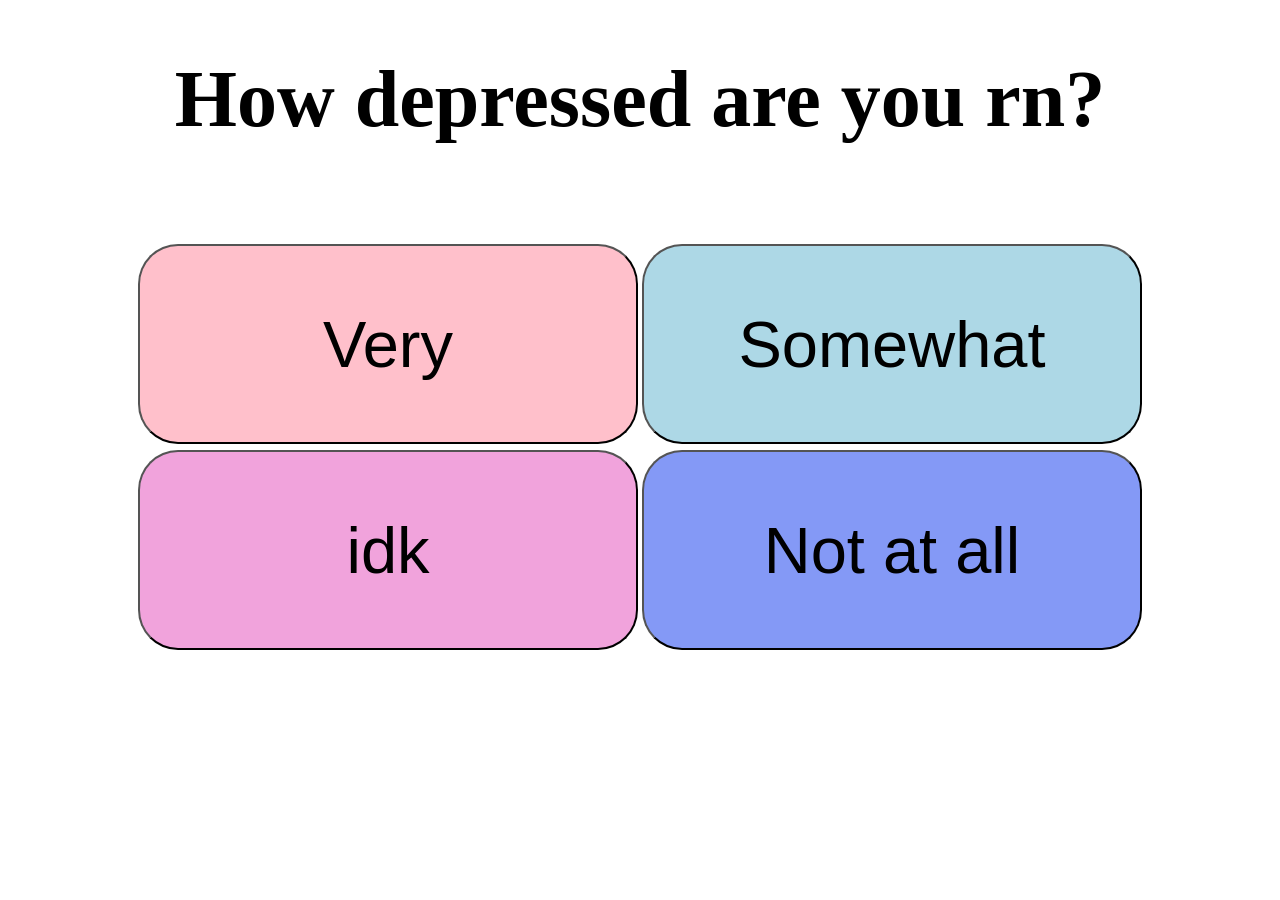
<file: index.html>
<!DOCTYPE html>
<html lang="en">
<head>
    <meta charset="UTF-8">
    <meta name="viewport" content="width=device-width, initial-scale=1.0">
    <title>Happy Carpets</title>
</head>
<body>
    <div id = "start page">
    <h1 style="text-align: center; font-size:80px">  
        How depressed are you rn?
    </h1>
    <div class="quiz">
        <h2>
            <style>
                .quiz
                {
                    display: flex;           
                    flex-direction: column;    
                    align-items: center;      
                     

                    gap: 1px;
                }
                button
                {
                    color: black;
                    width: 500px;
                    height: 200px;
                    font-size: 65px;
                    border-radius: 40px;

                    transition: all 0.2s ease; 
                }
            </style>
        </h2>
        <div>
            <button style = "background-color: pink;"
            onclick="alert('You are very depressed!')">Very</button>

            <button style = "background-color: lightblue;margin-top: 5px" 
            onclick="alert('You are somewhat depressed!')">Somewhat</button>
        </div>
        
        <div>
            <button style = "background-color: rgb(241, 163, 220);"
            onclick="alert('You are somewhat depressed!')">idk</button >

            <button style = "background-color: rgb(132, 153, 246);margin-top: 5px"
            onclick="alert('You are not depressed at all!')">Not at all</button>
        </div>
        
    </div>         
</body>
</html>
</file>
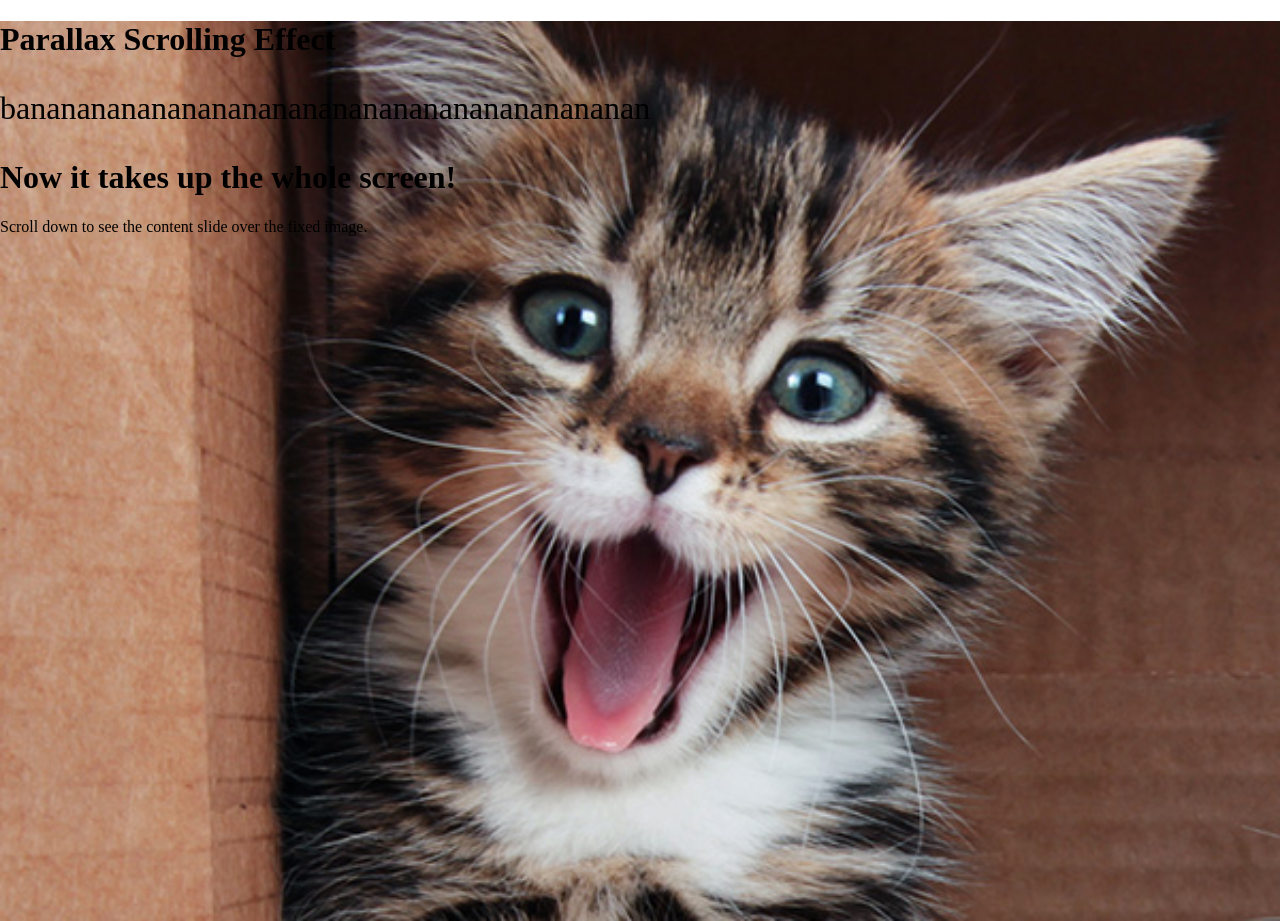
<file: background.html>
<!DOCTYPE html>
<html>
<head>
<style>
  body, html {
    margin: 0;
    padding: 0;
    height: 100%;
  }

  .parallax-container {
    height: 100vh; 
    width: 100%;

    background-image: url('smiling-cat-for-web.jpg');
    background-attachment: fixed;
    background-position: center;
    background-repeat: no-repeat;
    background-size: cover;
  }

  .content {
    height: 1000px;
    background-color: transparent;
    padding: 50px;
    font-size: 24px;
  }
</style>
</head>
<body>
    <div class="parallax-container">
        <div >
            <h1>Parallax Scrolling Effect</h1>
            <p style = "font-size: xx-large;"> bananananananananananananananananananananan </p>
        </div>

        <div >
            <h1>Now it takes up the whole screen!</h1>
            <p>Scroll down to see the content slide over the fixed image.</p>
        </div>
    </div>
  

</body>
</html>
</file>
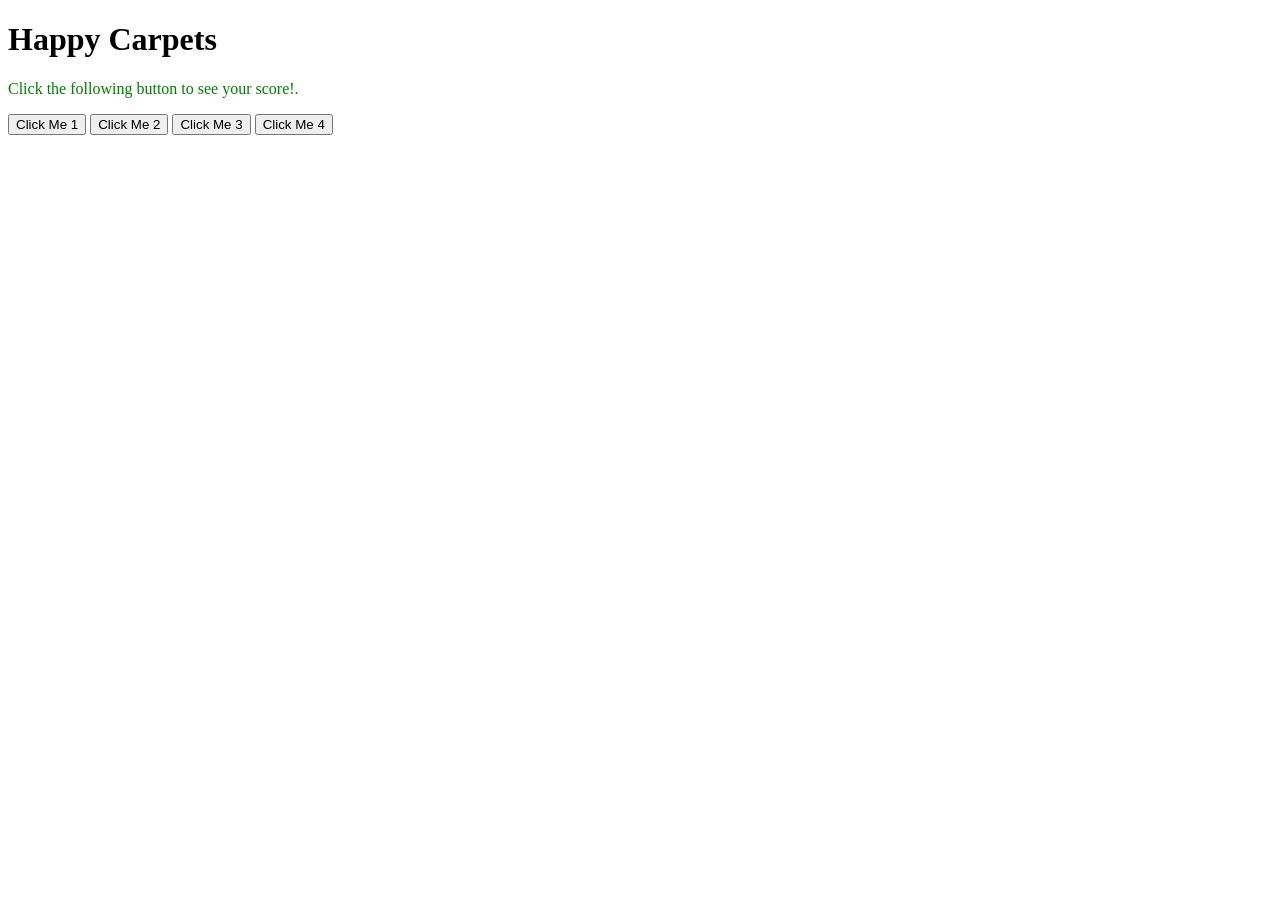
<file: displayscore.html>
<!DOCTYPE html>
<html lang="en">
<head>
    <meta charset="UTF-8">
    <meta name="viewport" content="width=device-width, initial-scale=1.0">
    <title>Happy Carpets</title>
</head>
<body>
    <h1>Happy Carpets</h1>
    <p style="font-family: Georgia, 'Times New Roman', Times, serif; color: green;">Click the following button to see your score!.</p>
    
    <button type="button" onclick="score++; questions++; myFunction()">Click Me 1</button>
    <button type="button" onclick="score = Number(score) + 2; questions++; myFunction()">Click Me 2</button>
    <button type="button" onclick="score = Number(score) + 3; questions++; myFunction()">Click Me 3</button>
    <button type="button" onclick="score = Number(score) + 4; questions++; myFunction()">Click Me 4</button>

    <script>
        const params = new URLSearchParams(window.location.search);
        let score = Number(params.get('score') ?? 0);
        let questions = Number(params.get('questions') ?? 0);
        alert(`Success! Your score is ${score}`);
        function myFunction() 
        {
        if(questions==3)
        {
            window.location.href = `resultsScreen.html?score=${score}`
        }
        else
        {
            window.location.href = `displayscore.html?score=${score}&questions=${questions}`
        }
            //console.log(`The button was clicked! Your score is ${score}`)
        }
    </script>
</body>
</html>
</file>
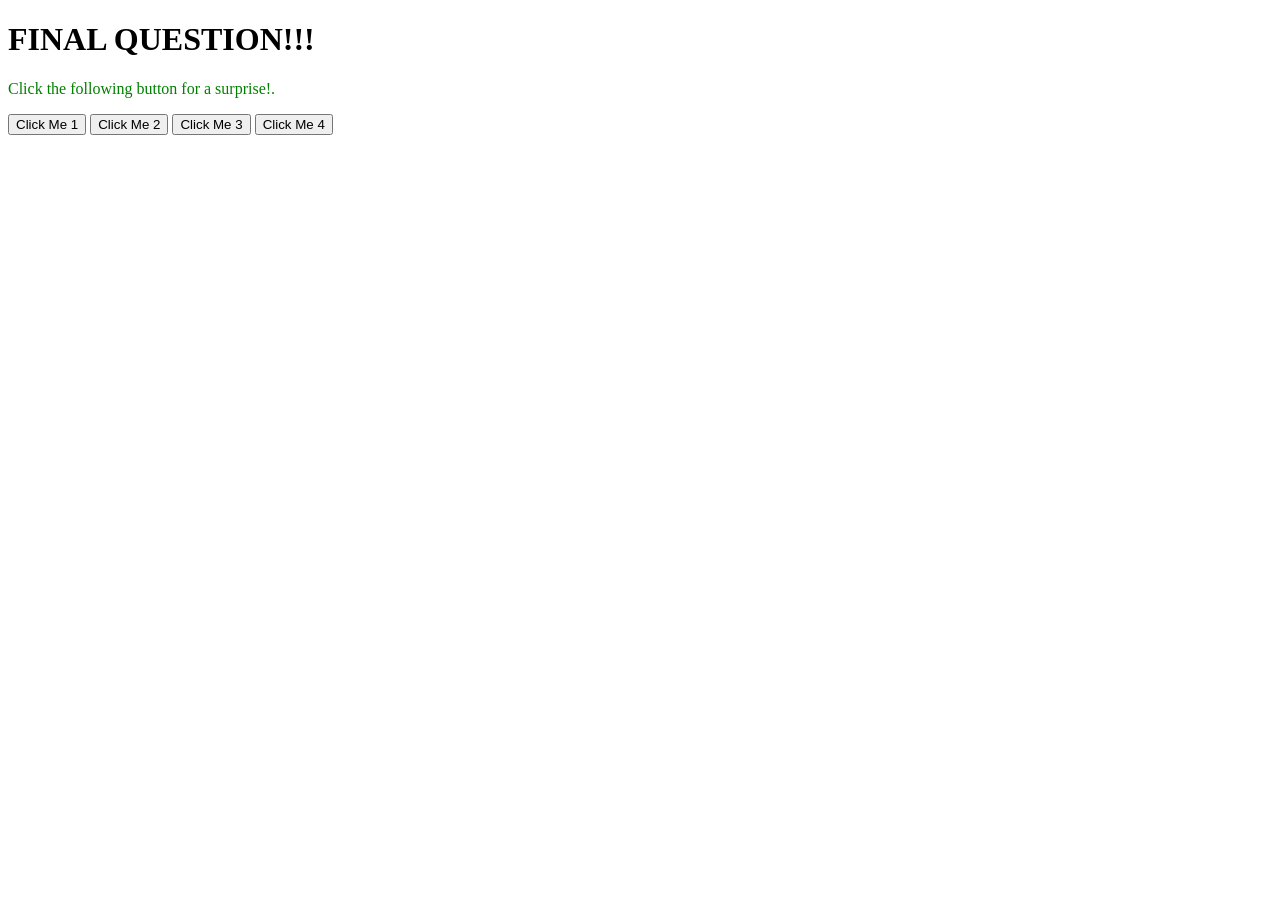
<file: finalquestion.html>
<!DOCTYPE html>
<html lang="en">
<head>
    <meta charset="UTF-8">
    <meta name="viewport" content="width=device-width, initial-scale=1.0">
    <title>Happy Carpets</title>
</head>
<body>
    <h1 style="">FINAL QUESTION!!!</h1>
    <p style="font-family: Georgia, 'Times New Roman', Times, serif; color: green;">Click the following button for a surprise!.</p>
    
    <button type="button" onclick="score += 1; myFunction()">Click Me 1</button>
    <button type="button" onclick="score += 2; myFunction()">Click Me 2</button>
    <button type="button" onclick="score += 3; myFunction()">Click Me 3</button>
    <button type="button" onclick="score += 4; myFunction()">Click Me 4</button>


    <script>
        let score = 0;
        //alert('Site is loaded');
        function myFunction() 
        {
        alert('The button was clicked!');
        window.location.href = `displayscore.html?score=${score}`
        }
    </script>
</body>
</html>
</file>
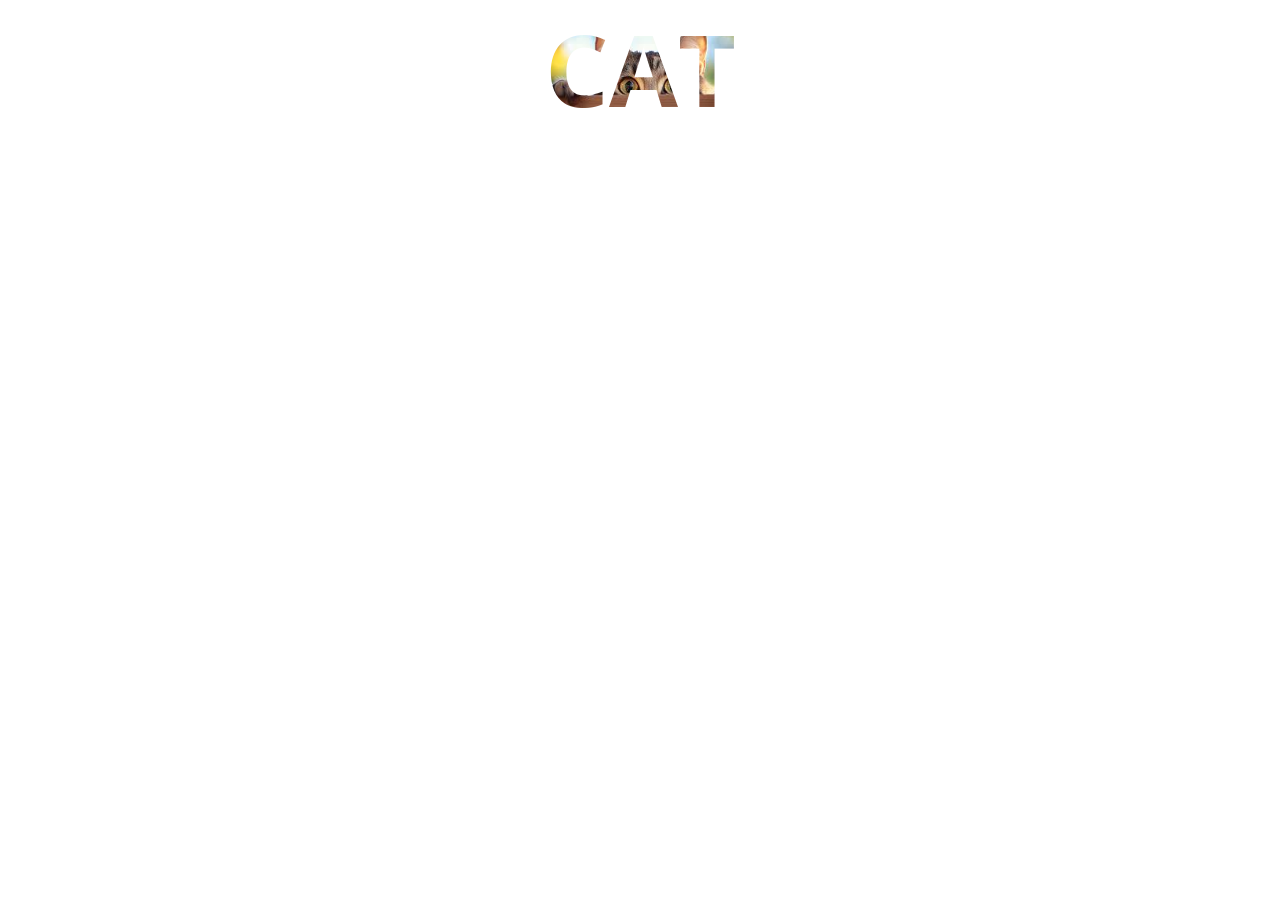
<file: maskingTest.html>
<!DOCTYPE html>
<html lang="en">
<head>
    <meta charset="UTF-8">
    <meta name="viewport" content="width=device-width, initial-scale=1.0">
    <title>Happy Carpets</title>
    <link href="https://fonts.googleapis.com/css2?family=Open+Sans:wght@800&display=swap" rel="stylesheet">
    <link rel="stylesheet" href="background.css">
</head>
<body>
    <h1>CAT</h1>
</body>
</file>
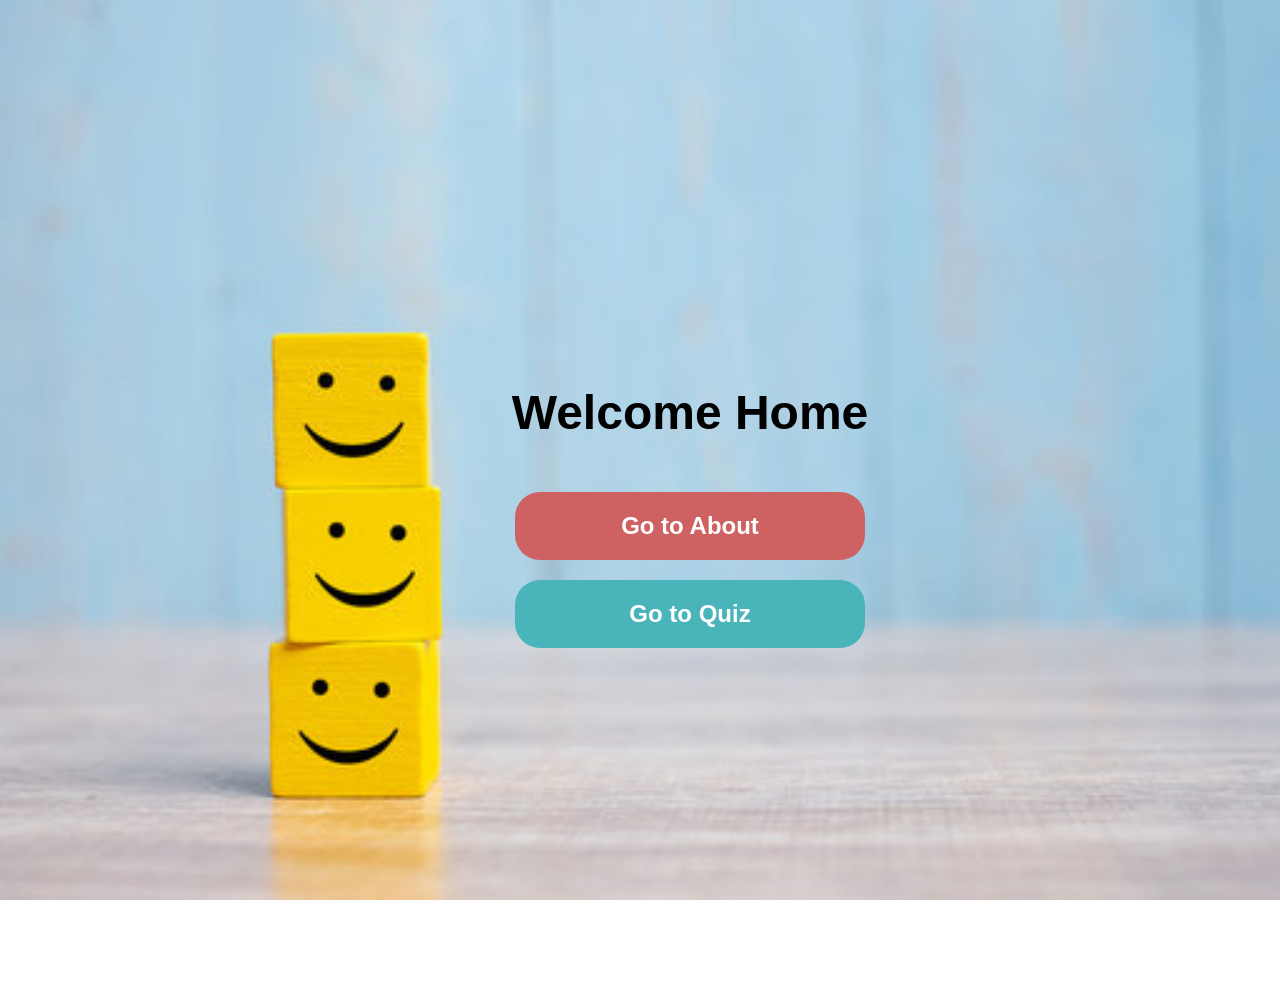
<file: quicktest.html>
<!DOCTYPE html>
<html>
<head>
<style>

    body, html {
    margin: 0;
    padding: 0;
    height: 100%;
  }

  .page {
  display: none;  
  }

.page.active {
  display: flex;           
  flex-direction: column;    
  align-items: center;      
  justify-content: center;  
  height: 100vh;
  gap: 20px;
  height: 1000px;
    background-color: transparent;
    padding: 50px;
    font-size: 24px;
    height: 100vh; 
    width: 100%;
    background-image: url('360_F_289950731_wcZuBEjscn5LGLhJwjb0mnq6YdCxchKO.jpg');
    background-attachment: fixed;
    background-position: center;
    background-repeat: no-repeat;
    background-size: cover;
  }
 
  button {
      width: 350px;
      padding: 20px;
      font-size: 24px;
      border: none;
      border-radius: 25px;     
      cursor: pointer;

      background-color: darkgrey;

      color: white;
      font-weight: bold;

      transition: all 0.2s ease;

  }
  <div class="nav-buttons">{
    <button>Next</button>
    <button>Back</button>
    <button>Back Home</button>
  </div>
  }
  h1 {
    text-align: center;
    font-family: 'Dm Sans', sans-serif;
  }
           
</style>
</head>
<body>
  <script>
  function showPage(pageId) {
    // 1. Find all elements with the class 'page' and hide them
    document.querySelectorAll('.page').forEach(p => p.classList.remove('active'));
    // 2. Show the specific page by adding the 'active' class
    document.getElementById(pageId).classList.add('active');
  }
</script>
  <!-- Page 1 -->
  <div id="home" class="page active">
    <h1>Welcome Home</h1>
    <button style = "background-color: rgb(206, 97, 97);"
      onclick="showPage('about')">Go to About</button>
    <button style = "background-color: rgb(73, 180, 185);"
      onclick="showPage('quizinfo')">Go to Quiz</button>
  </div>

  <!-- Page 2 -->
  <div id="about" class="page">
    <h1>About Us</h1>
    <p>This content is in the same file!</p>
    <img src="smiling-cat-for-web.jpg" alt="">
    <button style = "background-color: rgb(73, 180, 185);"
      onclick="showPage('home')">Back Home</button>
  </div>

<!-- Page 3 -->
<div id="quizinfo" class="page">
  <h1>Welcome to the Quiz!</h1>
  <p>(Quiz info)</p>
  <p>Click the button below to start the quiz:</p>
  <button style = "background-color: rgb(71, 175, 83);"
    onclick="showPage('question1')">Start Quiz!</button>
  <button style = "background-color: rgb(206, 97, 97);"
    onclick="showPage('home')">Back Home</button>
</div>

<!-- Page 4 -->
<div id="question1" class="page">
  <h1>Question 1</h1>
  <p style="background-color: lightgray;">If your week were a weather forecast what would it be?</p>
  <div style="display: flex; justify-content: center; gap: 20px; margin-top: 10px;">
    <button button id = "1" style="background-color:pink;" type="button" onclick="; myFunction(id);">Stormy</button>
    <button button id = "2" style="background-color:lightblue;"type="button" onclick="; myFunction(id)">Rainy</button>
  </div>
    
  <div style="display: flex; justify-content: center; gap: 20px; margin-top: 10px;">
    <button button id = "3" style="background-color:rgb(215, 136, 194);"type="button" onclick="; myFunction(id)">Partly Cloudy</button>
    <button button id = "4" style="background-color:rgb(132, 153, 246);"type="button" onclick="; myFunction(id)">Sunny</button>
  </div>
  <button style = "background-color: rgb(73, 180, 185);"
    onclick ="showPage('question2'); index++;">Next</button>
  <button style = "background-color: rgb(91, 183, 95);"
    onclick="showPage('quizinfo'); index--;">Back</button>
  <button style = "background-color: rgb(206, 97, 97);"
    onclick="showPage('home'); index = 0;">Back Home</button>
</div>

<!-- Page 5 -->
<div id="question2" class="page">
  <h1>Question 2</h1>
  <p style="font-size: 70px">What part of the day do you you enjoy the most?</p>
  <div style="display: flex; justify-content: center; gap: 20px; margin-top: 10px;">
    <button button id = "5" style="background-color:pink;" type="button" onclick="; myFunction(id);">I don't really enjoy any part of my day</button>
    <button button id = "6" style="background-color:lightblue;"type="button" onclick="; myFunction(id)">Only small monments of my day</button>
  </div>
  <div style="display: flex; justify-content: center; gap: 20px; margin-top: 10px;">
    <button button id = "7" style="background-color:rgb(215, 136, 194);"type="button" onclick="; myFunction(id)">Some parts of my day make me happy</button>
    <button button id = "8" style="background-color:rgb(132, 153, 246);"type="button" onclick="; myFunction(id)">Most of my day feels joyful</button>
  </div>
  <button style = "background-color: rgb(73, 180, 185);"
    onclick="showPage('question3'); index++;">Next</button>
  <button style = "background-color: rgb(91, 183, 95);"
    onclick="showPage('question1'); index--;">Back</button>
  <button style = "background-color: rgb(206, 97, 97);"
    onclick="showPage('home'); index = 0;">Back Home</button>
 
</div>

<!-- Page 6 -->
<div id="question3" class="page">
  <h1>Question 3</h1>
  <p style="font-size: 70px">How often do you feel stressed and overwhelmed?</p>
  <div style="display: flex; justify-content: center; gap: 20px; margin-top: 10px;">
    <button button id = "9" style="background-color:pink;" type="button" onclick="; myFunction(id);">I feel likel soemthing is always going wrong</button>
    <button button id = "10" style="background-color:lightblue;"type="button" onclick="; myFunction(id)">Often I feel stressed more than I would like</button>
  </div>
    
  <div style="display: flex; justify-content: center; gap: 20px; margin-top: 10px;">
    <button button id = "11" style="background-color:rgb(215, 136, 194);"type="button" onclick="; myFunction(id)">Sometimes I can usually manage it</button>
    <button button id = "12" style="background-color:rgb(132, 153, 246);"type="button" onclick="; myFunction(id)">Rareley I usually feel calm and in a good headspace</button>
  </div>
  <button style = "background-color: rgb(73, 180, 185);"
    onclick="showPage('question4'); index++;">Next</button>
  <button style = "background-color: rgb(91, 183, 95);"
    onclick="showPage('question2'); index--;">Back</button>
  <button style = "background-color: rgb(206, 97, 97);"
    onclick="showPage('home'); index = 0;">Back Home</button>
</div>

<!-- Page 7 -->
<div id="question4" class="page">
  <h1>Question 4</h1>
  <p style="font-size: 70px">Do you feel motivated to have fun?</p>
  <div style="display: flex; justify-content: center; gap: 20px; margin-top: 10px;">
    <button button id = "13" style="background-color:pink;" type="button" onclick="; myFunction(id);">No I tend too stay to myself</button>
    <button button id = "14" style="background-color:lightblue;"type="button" onclick="; myFunction(id)">Rarely I don't feel motivated</button>
  </div>
    
  <div style="display: flex; justify-content: center; gap: 20px; margin-top: 10px;">
    <button button id = "15" style="background-color:rgb(215, 136, 194);"type="button" onclick="; myFunction(id)">Sometimes I get that feeling occasionally</button>
    <button button id = "16" style="background-color:rgb(132, 153, 246);"type="button" onclick="; myFunction(id)">Yes I often feel motivated to have fun</button>
  </div>
  <button style = "background-color: rgb(73, 180, 185);"
    onclick="showPage('question5'); index++;">Next</button>
  <button style = "background-color: rgb(91, 183, 95);"
    onclick="showPage('question3'); index--;">Back</button>
  <button style = "background-color: rgb(206, 97, 97);"
    onclick="showPage('home'); index = 0;">Back Home</button>
</div>

<!-- Page 8 -->
<div id="question5" class="page">
  <h1>Question 5</h1>
  <p style="font-size: 70px">Are you easily annoyed with social interaction?</p>
  <div style="display: flex; justify-content: center; gap: 20px; margin-top: 10px;">
    <button button id = "17" style="background-color:pink;" type="button" onclick="; myFunction(id);">Yes I prefer to avoid being around people</button>
    <button button id = "18" style="background-color:lightblue;"type="button" onclick="; myFunction(id)">I can tolerate people but I don't like being around them </button>
  </div>
    
  <div style="display: flex; justify-content: center; gap: 20px; margin-top: 10px;">
    <button button id = "19" style="background-color:rgb(215, 136, 194);"type="button" onclick="; myFunction(id)">I enjoy being around people but I need my own space </button>
    <button button id = "20" style="background-color:rgb(132, 153, 246);"type="button" onclick="; myFunction(id)">No I enjoy having people around me</button>
  </div>
  <button style = "background-color: rgb(73, 180, 185);"
    onclick="showPage('question6'); index++;">Next</button>
  <button style = "background-color: rgb(91, 183, 95);"
    onclick="showPage('question4'); index--;">Back</button>
  <button style = "background-color: rgb(206, 97, 97);"
    onclick="showPage('home'); index = 0;">Back Home</button>
</div>

<!-- Page 9 -->
<div id="question6" class="page">
  <h1>Question 6</h1>
  <p style="font-size: 70px">How supported do you feel by the people around you?</p>
  <div style="display: flex; justify-content: center; gap: 20px; margin-top: 10px;">
    <button button id = "21" style="background-color:pink;" type="button" onclick="; myFunction(id);">I mainily feel alone</button>
    <button button id = "22" style="background-color:lightblue;"type="button" onclick="; myFunction(id)">I sometimes feel supported</button>
  </div>
    
  <div style="display: flex; justify-content: center; gap: 20px; margin-top: 10px;">
    <button button id = "23" style="background-color:rgb(215, 136, 194);"type="button" onclick="; myFunction(id)">I often feel supported</button>
    <button button id = "24" style="background-color:rgb(132, 153, 246);"type="button" onclick="; myFunction(id)">I feel verysupported</button>
  </div>
  <button style = "background-color: rgb(73, 180, 185);"
    onclick="showPage('question7'); index++;">Next</button>
  <button style = "background-color: rgb(91, 183, 95);"
    onclick="showPage('question5'); index--;">Back</button>
  <button style = "background-color: rgb(206, 97, 97);"
    onclick="showPage('home'); index = 0;">Back Home</button>
</div>

<!-- Page 10 -->
<div id="question7" class="page">
  <h1>Question 7</h1>
  <p style="font-size: 70px">Do you feel more like yourself lately or less like yourself?</p>
  <div style="display: flex; justify-content: center; gap: 20px; margin-top: 10px;">
    <button button id = "25" style="background-color:pink;" type="button" onclick="; myFunction(id);">I don't feel like myself at all</button>
    <button button id = "26" style="background-color:lightblue;"type="button" onclick="; myFunction(id)">I feel a little off</button>
  </div>
    
  <div style="display: flex; justify-content: center; gap: 20px; margin-top: 10px;">
    <button button id = "27" style="background-color:rgb(215, 136, 194);"type="button" onclick="; myFunction(id)">I mostly feel like myself</button>
    <button button id = "28" style="background-color:rgb(132, 153, 246);"type="button" onclick="; myFunction(id)">I feel completely like myself</button>
  </div>
  <button style = "background-color: rgb(73, 180, 185);"
    onclick="showPage('question8'); index++;">Next</button>
  <button style = "background-color: rgb(91, 183, 95);"
    onclick="showPage('question6'); index--;">Back</button>
  <button style = "background-color: rgb(206, 97, 97);"
    onclick="showPage('home'); index = 0;">Back Home</button>
</div>

<!-- Page 11 -->
<div id="question8" class="page">
  <h1>Question 8</h1>
  <p style="font-size: 70px">Do you feel like every problem is your fault?</p>
  <div style="display: flex; justify-content: center; gap: 20px; margin-top: 10px;">
    <button button id = "29" style="background-color:pink;" type="button" onclick="; myFunction(id);">Yes I blame myself every time</button>
    <button button id = "30" style="background-color:lightblue;"type="button" onclick="; myFunction(id)">Sometimes I feel like its mostly my fault</button>
  </div>
    
  <div style="display: flex; justify-content: center; gap: 20px; margin-top: 10px;">
    <button button id = "31" style="background-color:rgb(215, 136, 194);"type="button" onclick="; myFunction(id)">Sometimes but not always</button>
    <button button id = "32" style="background-color:rgb(132, 153, 246);"type="button" onclick="; myFunction(id)">No it's mostly out of my control</button>
  </div>
  <button style = "background-color: rgb(73, 180, 185);"
    onclick="showPage('question9'); index++;">Next</button>
  <button style = "background-color: rgb(91, 183, 95);"
    onclick="showPage('question7'); index--;">Back</button>
  <button style = "background-color: rgb(206, 97, 97);"
    onclick="showPage('home'); index = 0;">Back Home</button>
</div>

<!-- Page 12 -->
<div id="question9" class="page">
  <h1>Question 9</h1>
  <p style="font-size: 70px">Do you feel like your life has purpose?</p>
  <div style="display: flex; justify-content: center; gap: 20px; margin-top: 10px;">
    <button button id = "33" style="background-color:pink;" type="button" onclick="; myFunction(id);">No I feel like I am just here</button>
    <button button id = "34" style="background-color:lightblue;"type="button" onclick="; myFunction(id)">Sometimes I feel like I have a purpose</button>
  </div>
    
  <div style="display: flex; justify-content: center; gap: 20px; margin-top: 10px;">
    <button button id = "35" style="background-color:rgb(215, 136, 194);"type="button" onclick="; myFunction(id)">Yes I am starting to find my purpose</button>
    <button button id = "36" style="background-color:rgb(132, 153, 246);"type="button" onclick="; myFunction(id)">Yes i feel confident in my purpose</button>
  </div>
  <button style = "background-color: rgb(73, 180, 185);"
    onclick="showPage('question10'); index++;">Next</button>
  <button style = "background-color: rgb(91, 183, 95);"
    onclick="showPage('question8'); index--;">Back</button>
  <button style = "background-color: rgb(206, 97, 97);"
    onclick="showPage('home'); index = 0;">Back Home</button>
</div>

<!-- Page 13 -->
<div id="question10" class="page">
  <h1>Question 10</h1>
  <p style="font-size: 70px">How do you feel about your future?</p>
  <div style="display: flex; justify-content: center; gap: 20px; margin-top: 10px;">
    <button button id = "37" style="background-color:pink;" type="button" onclick="; myFunction(id);">I feel very hopeless about my future</button>
    <button button id = "38" style="background-color:lightblue;"type="button" onclick="; myFunction(id)">I feel worried and uncertain</button>
  </div>
    
  <div style="display: flex; justify-content: center; gap: 20px; margin-top: 10px;">
    <button button id = "39" style="background-color:rgb(215, 136, 194);"type="button" onclick="; myFunction(id)">I feel somewhat hopeful</button>
    <button button id = "40" style="background-color:rgb(132, 153, 246);"type="button" onclick="; myFunction(id)">I feel very excited and confident</button>
  </div>
  <button style = "background-color: rgb(91, 183, 95);"
    onclick="showPage('question9'); index--;">Back</button>
  <button style = "background-color: rgb(206, 97, 97);"
    onclick="showPage('home'); index = 0;">Back Home</button>
</div>

<script>
  let score = 0;
  let answers = [10];
  let index = 0;
  for (let i = 0; i < 10; i++) {
    answers[i].add(0);
  }
  function myFunction(id) 
  {
  if(answers[0]%4==1)
  { document.getElementById(`${answers[0]}`).style.backgroundColor = "pink";
    answers[index] = 1;
  }
  else if(answers[0]%4==2)
  { document.getElementById(`${answers[0]}`).style.backgroundColor = "lightblue";
    answers[index] = 2;
  }
  else if(answers[0]%4==3)
  { document.getElementById(`${answers[0]}`).style.backgroundColor = "rgb(215, 136, 194)";
    answers[index] = 3;
  }
  else
  { document.getElementById(`${answers[0]}`).style.backgroundColor = "rgb(132, 153, 246)";
    answers[index] = 4;
  }

  answers[index] = id;
  if(id%4==0)
  {}
  document.getElementById(`${id}`).style.backgroundColor = "green";
  alert(`Your score is ${(answers[index]-1)%4+1}`);
  } 
</script>

</body>
</html>
</file>
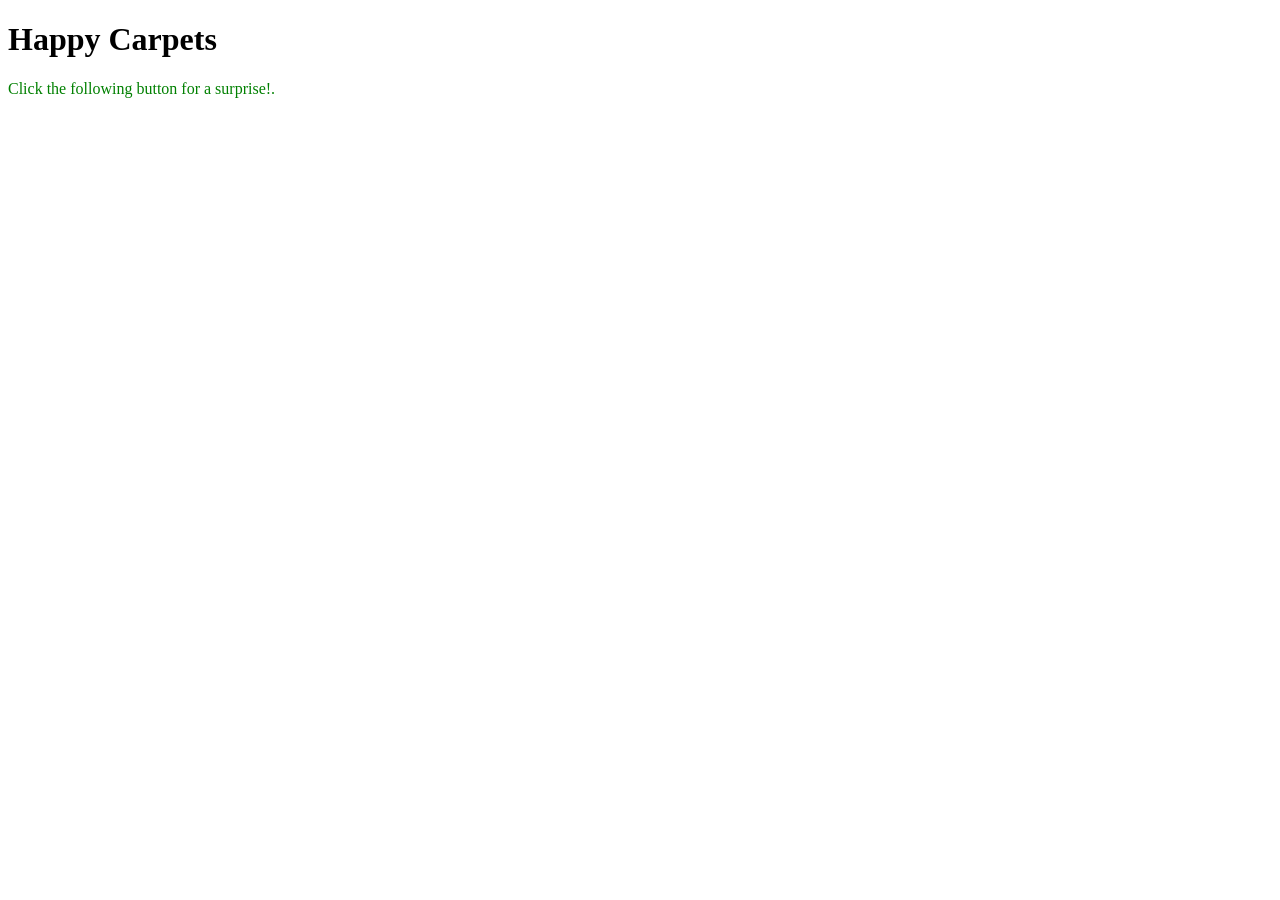
<file: resultsScreen.html>
<!DOCTYPE html>
<html lang="en">
<head>
    <meta charset="UTF-8">
    <meta name="viewport" content="width=device-width, initial-scale=1.0">
    <title>Happy Carpets</title>
</head>
<body>
    <h1>Happy Carpets</h1>
    <p style="font-family: Georgia, 'Times New Roman', Times, serif; color: green;">Click the following button for a surprise!.</p>
    

    <script>
        const params = new URLSearchParams(window.location.search);
        let score = Number(params.get('score') ?? 21);
        alert(`Success! Your score is ${score}`);

        if (score >= 0 && score <= 10) {
           const win = window.open("", "Image", "width= 700,height=400");
           win.document.write("<img src='https://images.ctfassets.net/2djrn56blv6r/7rAzwZd1uxcIsKO7ZfJqVL/686320c46e6ff8d63191f3a8eb33de1f/sad-cat-header.jpg?fm=webp&q=75&w=1920' style='width:100%'>");
        }
        else if (score >= 11 && score <= 20){
            const win = window.open("", "Image", "width= 700,height=450");
           win.document.write("<img src='https://www.operationkindness.org/wp-content/uploads/blog-kitten-nursery-operation-kindness.jpg' style='width:100%'> <p style='text-align: center; font-size: 20px;'>You are somewhat depressed! Here is a cute kitten to cheer you up!</p>");
        }
        else if(score >= 21 && score <= 30){
            // Example: Opening multiple windows with unique names
        window.open('happy kitty.jpg', 'window1', 'width=400,height=400');
        window.open('smiling-cat-for-web.jpg', 'window1', 'width=400,height=400');
        }
        else {
            const win = window.open("", "Image", "width= 700,height=500");
           win.document.write("<img src='https://www.ccvhankeny.com/site/blog/2022/05/30/guide-to-kitten-care' style='width:100%'>");
        }
       
    </script>
</body>
</html>
</file>
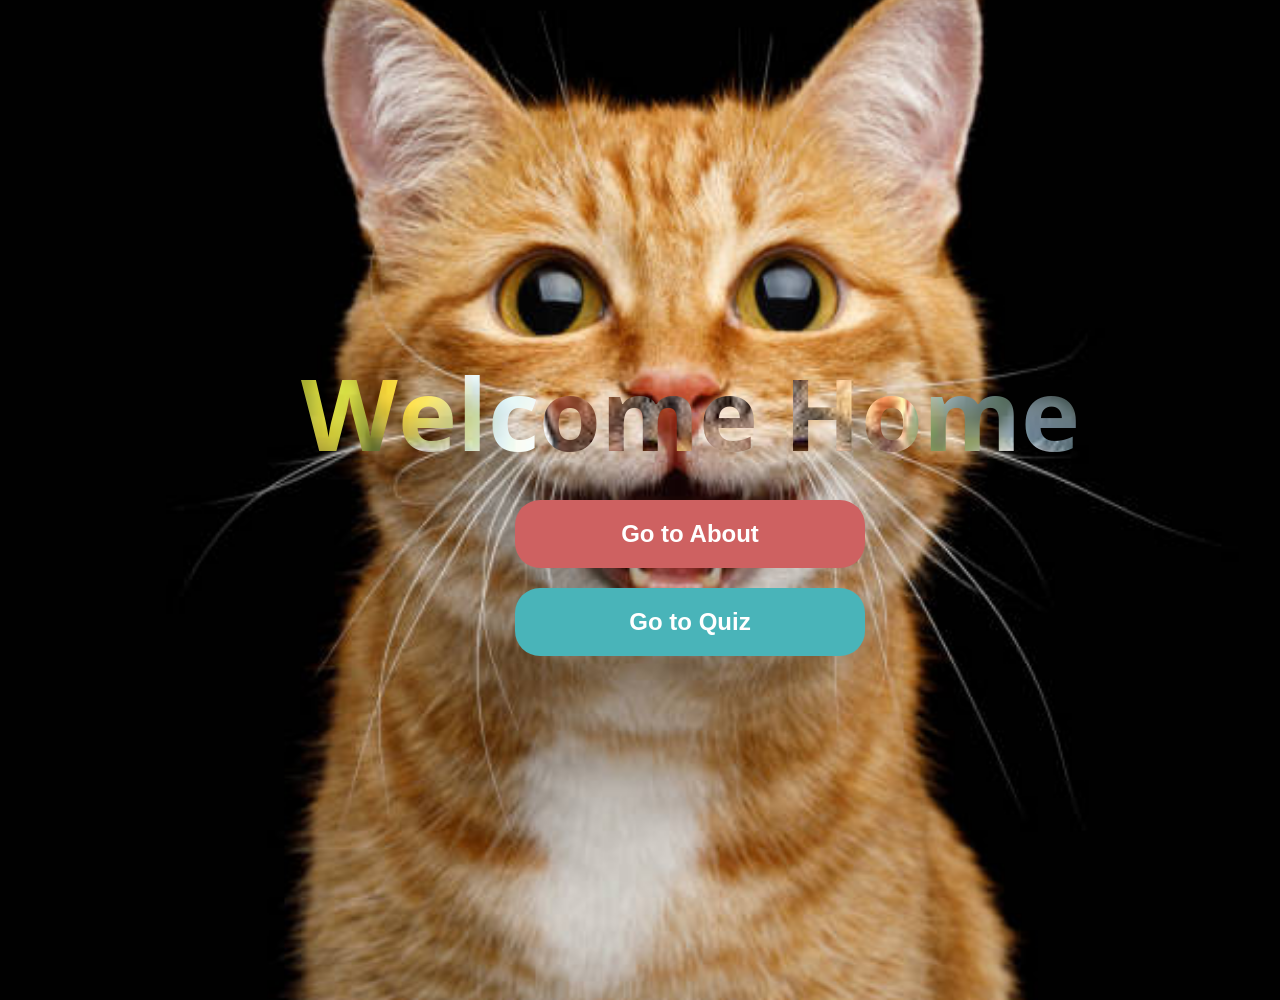
<file: Testingcat.html>
<!DOCTYPE html>
<html>
<head>
    <link href="https://fonts.googleapis.com/css2?family=Open+Sans:wght@800&display=swap" rel="stylesheet">
    <link rel="stylesheet" href="background.css">
<style>

  .page {
  display: none;  
  }

.page.active {
  display: flex;           
  flex-direction: column;    
  align-items: center;      
  justify-content: center;  
  height: 100vh;
  gap: 20px;
  height: 1000px;
    background-color: transparent;
    padding: 50px;
    font-size: 24px;
    height: 100vh; 
    width: 100%;
    background-image: url('happy kitty.jpg');
    background-attachment: fixed;
    background-position: center;
    background-repeat: no-repeat;
    background-size: cover;
  }
 
  button {
      width: 350px;
      padding: 20px;
      font-size: 24px;
      border: none;
      border-radius: 25px;     
      cursor: pointer;

      background-color: darkgrey;

      color: white;
      font-weight: bold;

      transition: all 0.2s ease; 
  }
           
</style>
</head>
<body>
  <script>
  function showPage(pageId) {
    // 1. Find all elements with the class 'page' and hide them
    document.querySelectorAll('.page').forEach(p => p.classList.remove('active'));
    // 2. Show the specific page by adding the 'active' class
    document.getElementById(pageId).classList.add('active');
  }
</script>
  <!-- Page 1 -->
  <div id="home" class="page active">
    <h1>Welcome Home</h1>
    <button style = "background-color: rgb(206, 97, 97);"
      onclick="showPage('about')">Go to About</button>
    <button style = "background-color: rgb(73, 180, 185);"
      onclick="showPage('quizinfo')">Go to Quiz</button>
  </div>

  <!-- Page 2 -->
  <div id="about" class="page">
    <h1>About Us</h1>
    <p>This content is in the same file!</p>
    <img src="smiling-cat-for-web.jpg" alt="">
    <button style = "background-color: rgb(73, 180, 185);"
      onclick="showPage('home')">Back Home</button>
  </div>

<!-- Page 3 -->
<div id="quizinfo" class="page">
  <h1>Welcome to the Quiz!</h1>
  <p>(Quiz info)</p>
  <p>Click the button below to start the quiz:</p>
  <button style = "background-color: rgb(71, 175, 83);"
    onclick="showPage('question1')">Start Quiz!</button>
  <button style = "background-color: rgb(206, 97, 97);"
    onclick="showPage('home')">Back Home</button>
</div>

<!-- Page 4 -->
<div id="question1" class="page">
  <h1>Question 1</h1>
  <p style="font-size: 70px">If your week were a weather forecast what would it be?</p>
  <div style="display: flex; justify-content: center; gap: 20px; margin-top: 10px;">
    <button button id = "1" style="background-color:pink;" type="button" onclick="; myFunction(id);">Stormy</button>
    <button button id = "2" style="background-color:lightblue;"type="button" onclick="; myFunction(id)">Rainy</button>
  </div>
    
  <div style="display: flex; justify-content: center; gap: 20px; margin-top: 10px;">
    <button button id = "3" style="background-color:rgb(215, 136, 194);"type="button" onclick="; myFunction(id)">Partly Cloudy</button>
    <button button id = "4" style="background-color:rgb(132, 153, 246);"type="button" onclick="; myFunction(id)">Sunny</button>
  </div>
  <button style = "background-color: rgb(73, 180, 185);"
    onclick ="showPage('question2'); index++;">Next</button>
  <button style = "background-color: rgb(91, 183, 95);"
    onclick="showPage('quizinfo'); index--;">Back</button>
  <button style = "background-color: rgb(206, 97, 97);"
    onclick="showPage('home'); index = 0;">Back Home</button>
</div>

<!-- Page 5 -->
<div id="question2" class="page">
  <h1>Question 2</h1>
  <p style="font-size: 70px">What part of the day do you you enjoy the most?</p>
  <div style="display: flex; justify-content: center; gap: 20px; margin-top: 10px;">
    <button button id = "5" style="background-color:pink;" type="button" onclick="; myFunction(id);">I don't really enjoy any part of my day</button>
    <button button id = "6" style="background-color:lightblue;"type="button" onclick="; myFunction(id)">Only small monments of my day</button>
  </div>
  <div style="display: flex; justify-content: center; gap: 20px; margin-top: 10px;">
    <button button id = "7" style="background-color:rgb(215, 136, 194);"type="button" onclick="; myFunction(id)">Some parts of my day make me happy</button>
    <button button id = "8" style="background-color:rgb(132, 153, 246);"type="button" onclick="; myFunction(id)">Most of my day feels joyful</button>
  </div>
  <button style = "background-color: rgb(73, 180, 185);"
    onclick="showPage('question3'); index++;">Next</button>
  <button style = "background-color: rgb(91, 183, 95);"
    onclick="showPage('question1'); index--;">Back</button>
  <button style = "background-color: rgb(206, 97, 97);"
    onclick="showPage('home'); index = 0;">Back Home</button>
 
</div>

<!-- Page 6 -->
<div id="question3" class="page">
  <h1>Question 3</h1>
  <p style="font-size: 70px">How often do you feel stressed and overwhelmed?</p>
  <div style="display: flex; justify-content: center; gap: 20px; margin-top: 10px;">
    <button button id = "9" style="background-color:pink;" type="button" onclick="; myFunction(id);">I feel likel soemthing is always going wrong</button>
    <button button id = "10" style="background-color:lightblue;"type="button" onclick="; myFunction(id)">Often I feel stressed more than I would like</button>
  </div>
    
  <div style="display: flex; justify-content: center; gap: 20px; margin-top: 10px;">
    <button button id = "11" style="background-color:rgb(215, 136, 194);"type="button" onclick="; myFunction(id)">Sometimes I can usually manage it</button>
    <button button id = "12" style="background-color:rgb(132, 153, 246);"type="button" onclick="; myFunction(id)">Rareley I usually feel calm and in a good headspace</button>
  </div>
  <button style = "background-color: rgb(73, 180, 185);"
    onclick="showPage('question4'); index++;">Next</button>
  <button style = "background-color: rgb(91, 183, 95);"
    onclick="showPage('question2'); index--;">Back</button>
  <button style = "background-color: rgb(206, 97, 97);"
    onclick="showPage('home'); index = 0;">Back Home</button>
</div>

<!-- Page 7 -->
<div id="question4" class="page">
  <h1>Question 4</h1>
  <p style="font-size: 70px">Do you feel motivated to have fun?</p>
  <div style="display: flex; justify-content: center; gap: 20px; margin-top: 10px;">
    <button button id = "13" style="background-color:pink;" type="button" onclick="; myFunction(id);">No I tend too stay to myself</button>
    <button button id = "14" style="background-color:lightblue;"type="button" onclick="; myFunction(id)">Rarely I don't feel motivated</button>
  </div>
    
  <div style="display: flex; justify-content: center; gap: 20px; margin-top: 10px;">
    <button button id = "15" style="background-color:rgb(215, 136, 194);"type="button" onclick="; myFunction(id)">Sometimes I get that feeling occasionally</button>
    <button button id = "16" style="background-color:rgb(132, 153, 246);"type="button" onclick="; myFunction(id)">Yes I often feel motivated to have fun</button>
  </div>
  <button style = "background-color: rgb(73, 180, 185);"
    onclick="showPage('question5'); index++;">Next</button>
  <button style = "background-color: rgb(91, 183, 95);"
    onclick="showPage('question3'); index--;">Back</button>
  <button style = "background-color: rgb(206, 97, 97);"
    onclick="showPage('home'); index = 0;">Back Home</button>
</div>

<!-- Page 8 -->
<div id="question5" class="page">
  <h1>Question 5</h1>
  <p style="font-size: 70px">Are you easily annoyed with social interaction?</p>
  <div style="display: flex; justify-content: center; gap: 20px; margin-top: 10px;">
    <button button id = "17" style="background-color:pink;" type="button" onclick="; myFunction(id);">Yes I prefer to avoid being around people</button>
    <button button id = "18" style="background-color:lightblue;"type="button" onclick="; myFunction(id)">I can tolerate people but I don't like being around them </button>
  </div>
    
  <div style="display: flex; justify-content: center; gap: 20px; margin-top: 10px;">
    <button button id = "19" style="background-color:rgb(215, 136, 194);"type="button" onclick="; myFunction(id)">I enjoy being around people but I need my own space </button>
    <button button id = "20" style="background-color:rgb(132, 153, 246);"type="button" onclick="; myFunction(id)">No I enjoy having people around me</button>
  </div>
  <button style = "background-color: rgb(73, 180, 185);"
    onclick="showPage('question6'); index++;">Next</button>
  <button style = "background-color: rgb(91, 183, 95);"
    onclick="showPage('question4'); index--;">Back</button>
  <button style = "background-color: rgb(206, 97, 97);"
    onclick="showPage('home'); index = 0;">Back Home</button>
</div>

<!-- Page 9 -->
<div id="question6" class="page">
  <h1>Question 6</h1>
  <p style="font-size: 70px">How supported do you feel by the people around you?</p>
  <div style="display: flex; justify-content: center; gap: 20px; margin-top: 10px;">
    <button button id = "21" style="background-color:pink;" type="button" onclick="; myFunction(id);">I mainily feel alone</button>
    <button button id = "22" style="background-color:lightblue;"type="button" onclick="; myFunction(id)">I sometimes feel supported</button>
  </div>
    
  <div style="display: flex; justify-content: center; gap: 20px; margin-top: 10px;">
    <button button id = "23" style="background-color:rgb(215, 136, 194);"type="button" onclick="; myFunction(id)">I often feel supported</button>
    <button button id = "24" style="background-color:rgb(132, 153, 246);"type="button" onclick="; myFunction(id)">I feel verysupported</button>
  </div>
  <button style = "background-color: rgb(73, 180, 185);"
    onclick="showPage('question7'); index++;">Next</button>
  <button style = "background-color: rgb(91, 183, 95);"
    onclick="showPage('question5'); index--;">Back</button>
  <button style = "background-color: rgb(206, 97, 97);"
    onclick="showPage('home'); index = 0;">Back Home</button>
</div>

<!-- Page 10 -->
<div id="question7" class="page">
  <h1>Question 7</h1>
  <p style="font-size: 70px">Do you feel more like yourself lately or less like yourself?</p>
  <div style="display: flex; justify-content: center; gap: 20px; margin-top: 10px;">
    <button button id = "25" style="background-color:pink;" type="button" onclick="; myFunction(id);">I don't feel like myself at all</button>
    <button button id = "26" style="background-color:lightblue;"type="button" onclick="; myFunction(id)">I feel a little off</button>
  </div>
    
  <div style="display: flex; justify-content: center; gap: 20px; margin-top: 10px;">
    <button button id = "27" style="background-color:rgb(215, 136, 194);"type="button" onclick="; myFunction(id)">I mostly feel like myself</button>
    <button button id = "28" style="background-color:rgb(132, 153, 246);"type="button" onclick="; myFunction(id)">I feel completely like myself</button>
  </div>
  <button style = "background-color: rgb(73, 180, 185);"
    onclick="showPage('question8'); index++;">Next</button>
  <button style = "background-color: rgb(91, 183, 95);"
    onclick="showPage('question6'); index--;">Back</button>
  <button style = "background-color: rgb(206, 97, 97);"
    onclick="showPage('home'); index = 0;">Back Home</button>
</div>

<!-- Page 11 -->
<div id="question8" class="page">
  <h1>Question 8</h1>
  <p style="font-size: 70px">Do you feel like every problem is your fault?</p>
  <div style="display: flex; justify-content: center; gap: 20px; margin-top: 10px;">
    <button button id = "29" style="background-color:pink;" type="button" onclick="; myFunction(id);">Yes I blame myself every time</button>
    <button button id = "30" style="background-color:lightblue;"type="button" onclick="; myFunction(id)">Sometimes I feel like its mostly my fault</button>
  </div>
    
  <div style="display: flex; justify-content: center; gap: 20px; margin-top: 10px;">
    <button button id = "31" style="background-color:rgb(215, 136, 194);"type="button" onclick="; myFunction(id)">Sometimes but not always</button>
    <button button id = "32" style="background-color:rgb(132, 153, 246);"type="button" onclick="; myFunction(id)">No it's mostly out of my control</button>
  </div>
  <button style = "background-color: rgb(73, 180, 185);"
    onclick="showPage('question9'); index++;">Next</button>
  <button style = "background-color: rgb(91, 183, 95);"
    onclick="showPage('question7'); index--;">Back</button>
  <button style = "background-color: rgb(206, 97, 97);"
    onclick="showPage('home'); index = 0;">Back Home</button>
</div>

<!-- Page 12 -->
<div id="question9" class="page">
  <h1>Question 9</h1>
  <p style="font-size: 70px">Do you feel like your life has purpose?</p>
  <div style="display: flex; justify-content: center; gap: 20px; margin-top: 10px;">
    <button button id = "33" style="background-color:pink;" type="button" onclick="; myFunction(id);">No I feel like I am just here</button>
    <button button id = "34" style="background-color:lightblue;"type="button" onclick="; myFunction(id)">Sometimes I feel like I have a purpose</button>
  </div>
    
  <div style="display: flex; justify-content: center; gap: 20px; margin-top: 10px;">
    <button button id = "35" style="background-color:rgb(215, 136, 194);"type="button" onclick="; myFunction(id)">Yes I am starting to find my purpose</button>
    <button button id = "36" style="background-color:rgb(132, 153, 246);"type="button" onclick="; myFunction(id)">Yes i feel confident in my purpose</button>
  </div>
  <button style = "background-color: rgb(73, 180, 185);"
    onclick="showPage('question10'); index++;">Next</button>
  <button style = "background-color: rgb(91, 183, 95);"
    onclick="showPage('question8'); index--;">Back</button>
  <button style = "background-color: rgb(206, 97, 97);"
    onclick="showPage('home'); index = 0;">Back Home</button>
</div>

<!-- Page 13 -->
<div id="question10" class="page">
  <h1>Question 10</h1>
  <p style="font-size: 70px">How do you feel about your future?</p>
  <div style="display: flex; justify-content: center; gap: 20px; margin-top: 10px;">
    <button button id = "37" style="background-color:pink;" type="button" onclick="; myFunction(id);">I feel very hopeless about my future</button>
    <button button id = "38" style="background-color:lightblue;"type="button" onclick="; myFunction(id)">I feel worried and uncertain</button>
  </div>
    
  <div style="display: flex; justify-content: center; gap: 20px; margin-top: 10px;">
    <button button id = "39" style="background-color:rgb(215, 136, 194);"type="button" onclick="; myFunction(id)">I feel somewhat hopeful</button>
    <button button id = "40" style="background-color:rgb(132, 153, 246);"type="button" onclick="; myFunction(id)">I feel very excited and confident</button>
  </div>
  <button style = "background-color: rgb(91, 183, 95);"
    onclick="showPage('question9'); index--;">Back</button>
  <button style = "background-color: rgb(206, 97, 97);"
    onclick="showPage('home'); index = 0;">Back Home</button>
</div>

<script>
  let score = 0;
  let answers = [10];
  let index = 0;
  for (let i = 0; i < 10; i++) {
    answers[i].add(0);
  }
  function myFunction(id) 
  {
  if(answers[0]%4==1)
  { document.getElementById(`${answers[0]}`).style.backgroundColor = "pink";
    answers[index] = 1;
  }
  else if(answers[0]%4==2)
  { document.getElementById(`${answers[0]}`).style.backgroundColor = "lightblue";
    answers[index] = 2;
  }
  else if(answers[0]%4==3)
  { document.getElementById(`${answers[0]}`).style.backgroundColor = "rgb(215, 136, 194)";
    answers[index] = 3;
  }
  else
  { document.getElementById(`${answers[0]}`).style.backgroundColor = "rgb(132, 153, 246)";
    answers[index] = 4;
  }

  answers[index] = id;
  if(id%4==0)
  {}
  document.getElementById(`${id}`).style.backgroundColor = "green";
  alert(`Your score is ${(answers[index]-1)%4+1}`);
  } 
</script>

</body>
</html>
</file>
<file: background.css>
body
{
    margin: 0;
    padding: 0;
    font-family: 'Open Sans', sans-serif;
    text-align: center;
}
h1
{
    display: inline-block;
    font-size: 100px;
    text-align: center;
    margin: 0;
    background-image: url('[data-uri]');
    background-repeat: no-repeat;
    background-size: cover;
    background-position: center;
    color: transparent;
    background-clip: text;
        -webkit-background-clip: text;
}
</file>
